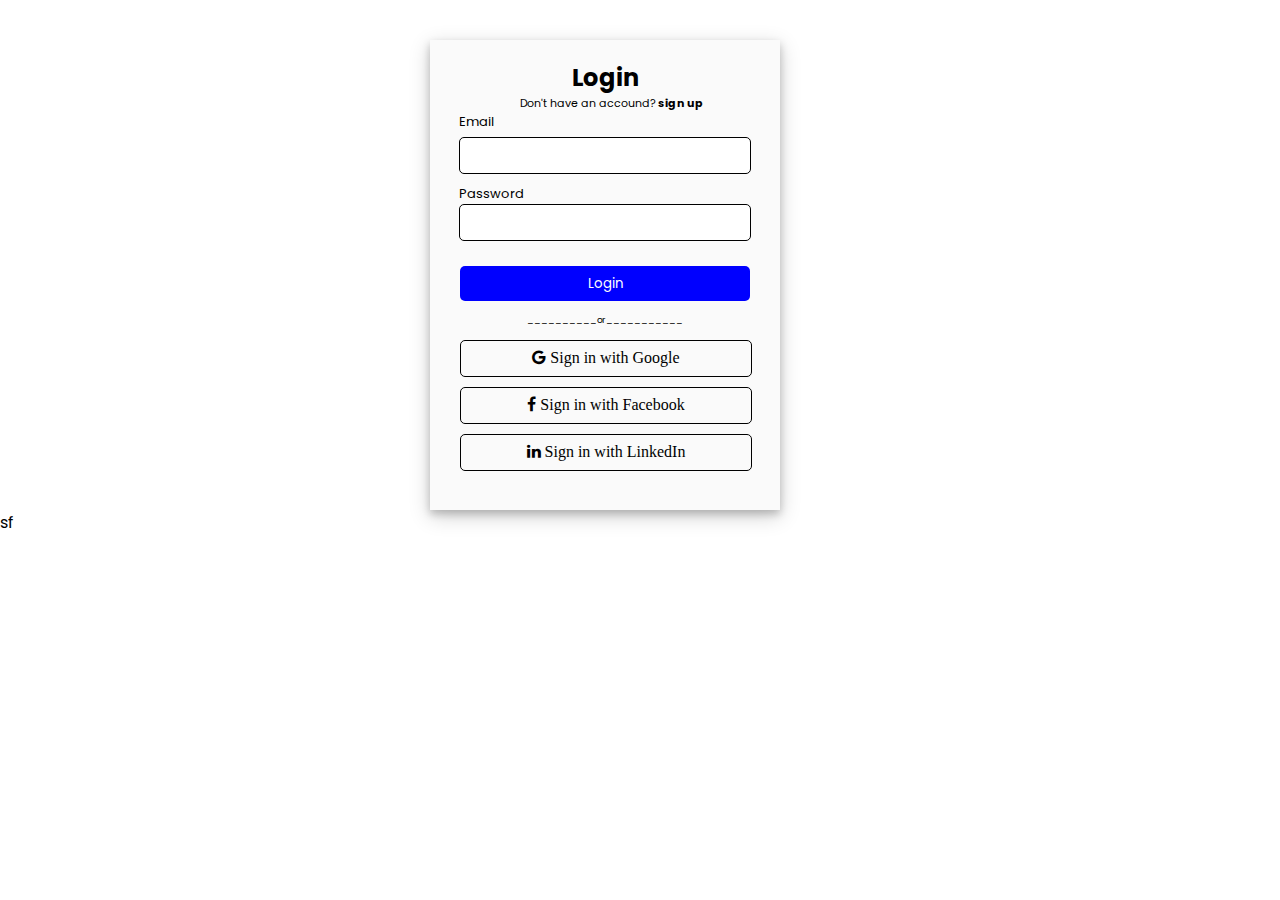
<file: SignUp/index.html>
<!DOCTYPE html>
<html lang="en">
<head>
    <meta charset="UTF-8">
    <meta name="viewport" content="width=device-width, initial-scale=1.0">
    <title>Login</title>
    <link rel="stylesheet" href="style.css">
    <!------icon bootstrap cdn---------------------------------------------------------------------------------->
    <link rel="stylesheet" href="https://stackpath.bootstrapcdn.com/font-awesome/4.7.0/css/font-awesome.min.css">

    <link rel="preconnect" href="https://fonts.googleapis.com">
    <link rel="preconnect" href="https://fonts.gstatic.com" crossorigin>
    <link href="https://fonts.googleapis.com/css2?family=Poppins:wght@200;300;400;500;600&display=swap" rel="stylesheet">

</head>
<body>
    <section class="PageOne">
        
    <div class="sha">
        <div class="contant">
            <h2>Login</h2>
            <div class="sign">
                <p class="bt">Don't have an accound?</p><a href="../SignUp/Sigup.html">sign up</a>
            </div>
            <form action="../Dashboard/dashboard.html">
                <label>Email</label><br>
                <input type="email"><br>
                <label class="password">Password</label><br>
                <input type="password"><br><br>
                <input type="submit" value="Login" class="login"><br>
            </form>
            <p class="or">__________or___________</p>
            <div class="social-icons">
                <div class="social1">
                    <div class="link"><i class="fa fa-google"> Sign in with Google</i><br></div>
                    <div class="link"><i class="fa fa-facebook"> Sign in with Facebook</i><br></div>
                    <div class="link"><i class="fa fa-linkedin"> Sign in with LinkedIn</i></div>
                </div>
            </div>
        </div>
    </div>
    </section>
    <section class="pageTwo">
        sf
    </section>
</body>
</html>
</file>
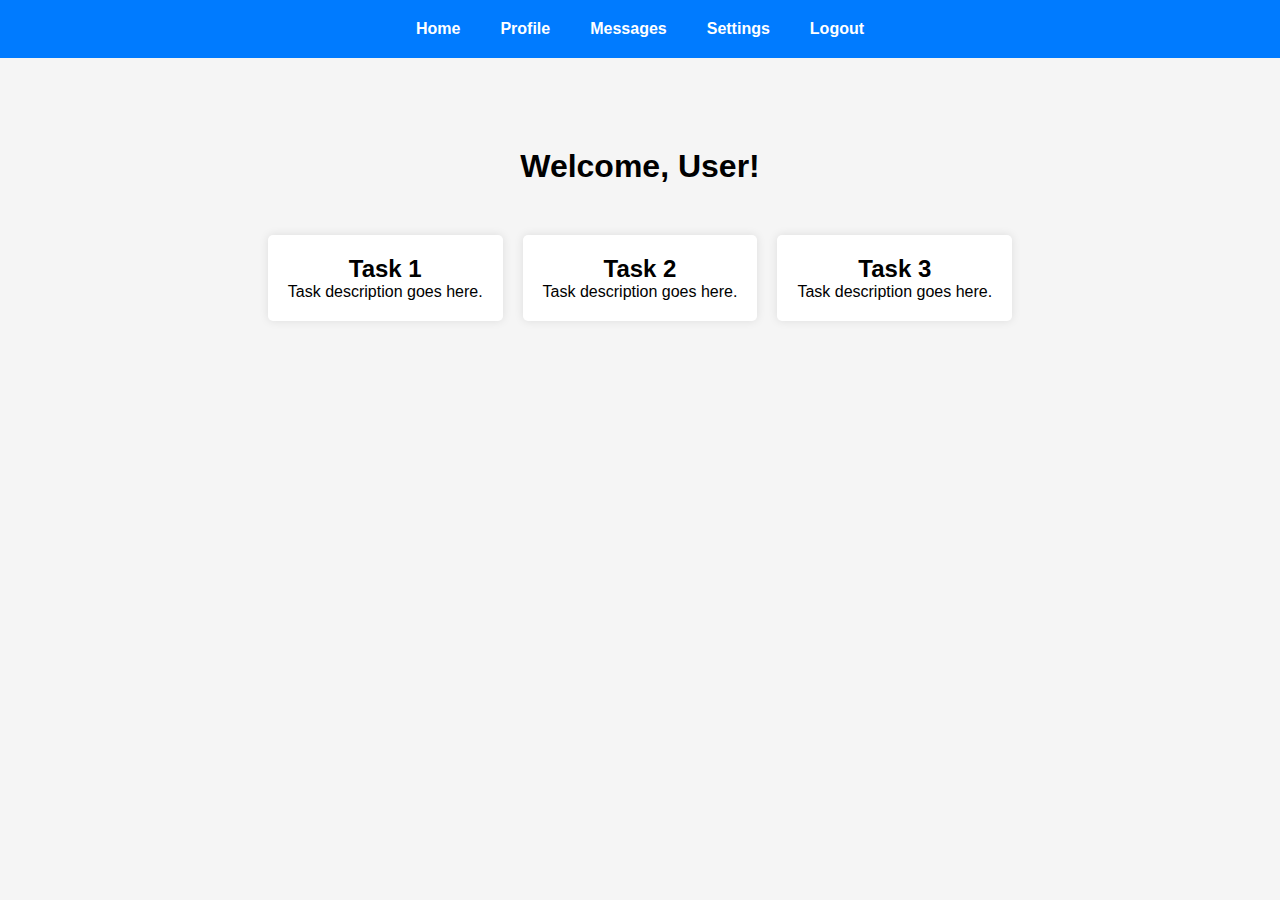
<file: Dashboard/dashboard.html>
<!DOCTYPE html>
<html lang="en">
<head>
    <meta charset="UTF-8">
    <meta name="viewport" content="width=device-width, initial-scale=1.0">
    <title>User Dashboard</title>
    <link rel="stylesheet" href="dash.css">
    
    <!------icon bootstrap cdn---------------------------------------------------------------------------------->
    <link rel="stylesheet" href="https://stackpath.bootstrapcdn.com/font-awesome/4.7.0/css/font-awesome.min.css">



</head>
<body>
    <header>
        <nav>
            <ul>
                <li><a href="#">Home</a></li>
                <li><a href="#">Profile</a></li>
                <li><a href="#">Messages</a></li>
                <li><a href="#">Settings</a></li>
                <li><a href="#">Logout</a></li>
            </ul>
        </nav>
    </header>
    <main>
        <section class="dashboard">
            <h1>Welcome, User!</h1>
            <div class="cards">
                <div class="card">
                    <h2>Task 1</h2>
                    <p>Task description goes here.</p>
                </div>
                <div class="card">
                    <h2>Task 2</h2>
                    <p>Task description goes here.</p>
                </div>
                <div class="card">
                    <h2>Task 3</h2>
                    <p>Task description goes here.</p>
                </div>
            </div>
        </section>
    </main>
</body>
</html>
</file>
<file: SignUp/style.css>
*{
    margin: 0;
    padding: 0;
    font-family: 'Poppins', sans-serif;
}

/* .PageOne{
    width: 1263px;
    height: 564px;
    background-color: aqua;
    margin-top: -1px;
}

.pageTwo{
    width: 1263px;
    height: 564px;
    background-color: black;
    margin-top: -1px;
}
*/



.sha{
    width: 350px;
    height: 470px;
    background-color: #fafafa;
    text-align: center;
    position: relative;
    margin-left: 430px;
    margin-top: 40px;
    box-shadow: 0 4px 8px 0 rgba(0, 0, 0, 0.2),0 6px 20px 0 rgba(0, 0, 0, 0.19);
}

.contant{
    padding-top: 20px;
    padding-bottom: 10px;
}

.bt{
    font-size: 11px;
}

.sign{
    display: flex;
    margin-left: 90px;
    font-size: 11px;
    gap: 2px;
}

a{
    font-weight: bold;
    text-decoration: none;
    color: black;
}

label{
    font-size: 13px;
    float: left;
    margin-left: 29px;
}

input{
    width: 290px;
    height: 35px;
    border-radius: 5px;
    border: 1px solid black; 
}

.password{
    padding-top: 10px;
}
.login{
    background-color: blue;
    color: #fff;
    border: none;
    cursor: pointer;
    transition: .7s;

}

.login:hover{
    background-color: transparent;
    color: blue;
    border: 1px solid blue;

}

.or{
    font-size: 9px;
    padding-top: 13px;
    padding-bottom: 13px;
}



.link{
    width: 290px;
    height: 35px;
    background-color: transparent;
    margin-left: 30px;
    margin-bottom: 10px;
    border-radius: 5px;
    border: 1px solid black;
    cursor: pointer; 
    transition: .7s;

}

.link:hover{
    background-color: black;
    color: #fff;
}

i{
    padding-top: 8px;
    font-family: 'Poppins', sans-serif;

}


/* responsive */

@media screen and (max-width: 500px) {
    .sha{
        margin-left: 65px;
        margin-top: 250px;
    }
}

/* @media screen and (min-width: 750px) {
    .sha{
        margin-left: 189px;
        margin-top: 211px;
    }
} */
</file>
<file: Dashboard/dash.css>
/* Reset some default styles */
* {
    margin: 0;
    padding: 0;
    box-sizing: border-box;
}

body {
    font-family: Arial, sans-serif;
    background-color: #f5f5f5;
}

header {
    background-color: #007BFF;
    color: #fff;
    padding: 20px;
}

nav ul {
    list-style-type: none;
    display: flex;
    justify-content: center;
}

nav li {
    margin: 0 20px;
}

nav a {
    text-decoration: none;
    color: #fff;
    font-weight: bold;
    font-size: 16px;
    transition: color 0.3s ease;
}

nav a:hover {
    color: #0056b3;
}

h1{
    text-align: center;
    padding: 50px;
}

.dashboard {
    max-width: 1200px;
    margin: 0 auto;
    padding: 40px;
}

.cards {
    display: flex;
    flex-wrap: wrap;
    gap: 20px;
    justify-content: center;
}

.card {
    background-color: #fff;
    box-shadow: 0px 0px 10px rgba(0, 0, 0, 0.1);
    padding: 20px;
    border-radius: 5px;
    text-align: center;
    transition: transform 0.3s ease;
}

.card:hover {
    transform: translateY(-5px);
}
</file>
